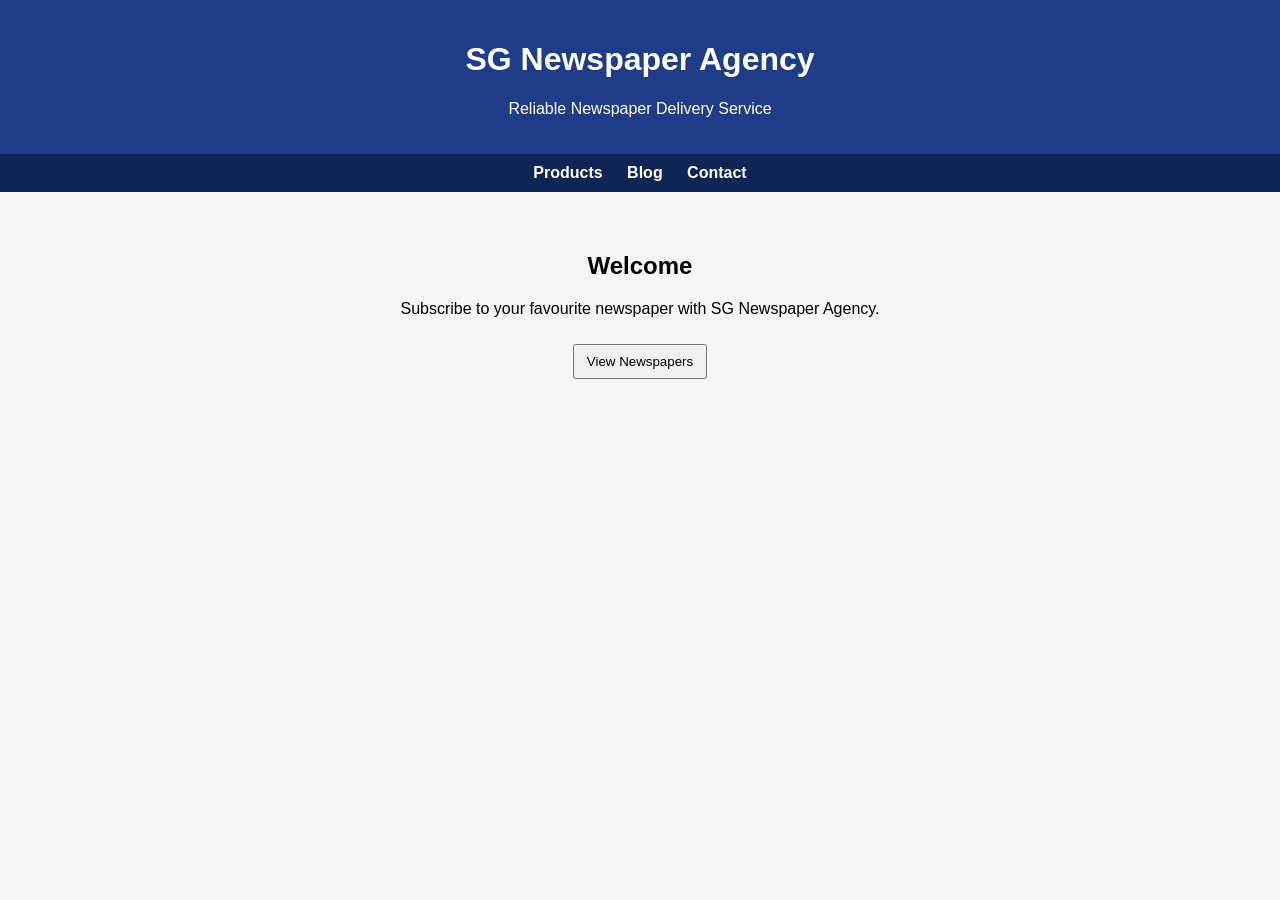
<file: index.html>
<!DOCTYPE html>
<html>

<head>
<!-- Google Tag Manager -->
<script>(function(w,d,s,l,i){w[l]=w[l]||[];w[l].push({'gtm.start':
new Date().getTime(),event:'gtm.js'});var f=d.getElementsByTagName(s)[0],
j=d.createElement(s),dl=l!='dataLayer'?'&l='+l:'';j.async=true;j.src=
'https://www.googletagmanager.com/gtm.js?id='+i+dl;f.parentNode.insertBefore(j,f);
})(window,document,'script','dataLayer','GTM-N6BFH247');</script>
<!-- End Google Tag Manager -->
<title>SG Newspaper Agency</title>

<link rel="stylesheet" href="style.css">

</head>

<body>
<!-- Google Tag Manager (noscript) -->
<noscript><iframe src="https://www.googletagmanager.com/ns.html?id=GTM-N6BFH247"
height="0" width="0" style="display:none;visibility:hidden"></iframe></noscript>
<!-- End Google Tag Manager (noscript) -->
<header>
<h1>SG Newspaper Agency</h1>
<p>Reliable Newspaper Delivery Service</p>
</header>

<nav>

<a href="products.html">Products</a>
<a href="blog.html">Blog</a>
<a href="contact.html">Contact</a>

</nav>

<section>

<h2>Welcome</h2>

<p>Subscribe to your favourite newspaper with SG Newspaper Agency.</p>

<a href="products.html">
<button>View Newspapers</button>
</a>

</section>

<script src="script.js"></script>

</body>

</html>
</file>
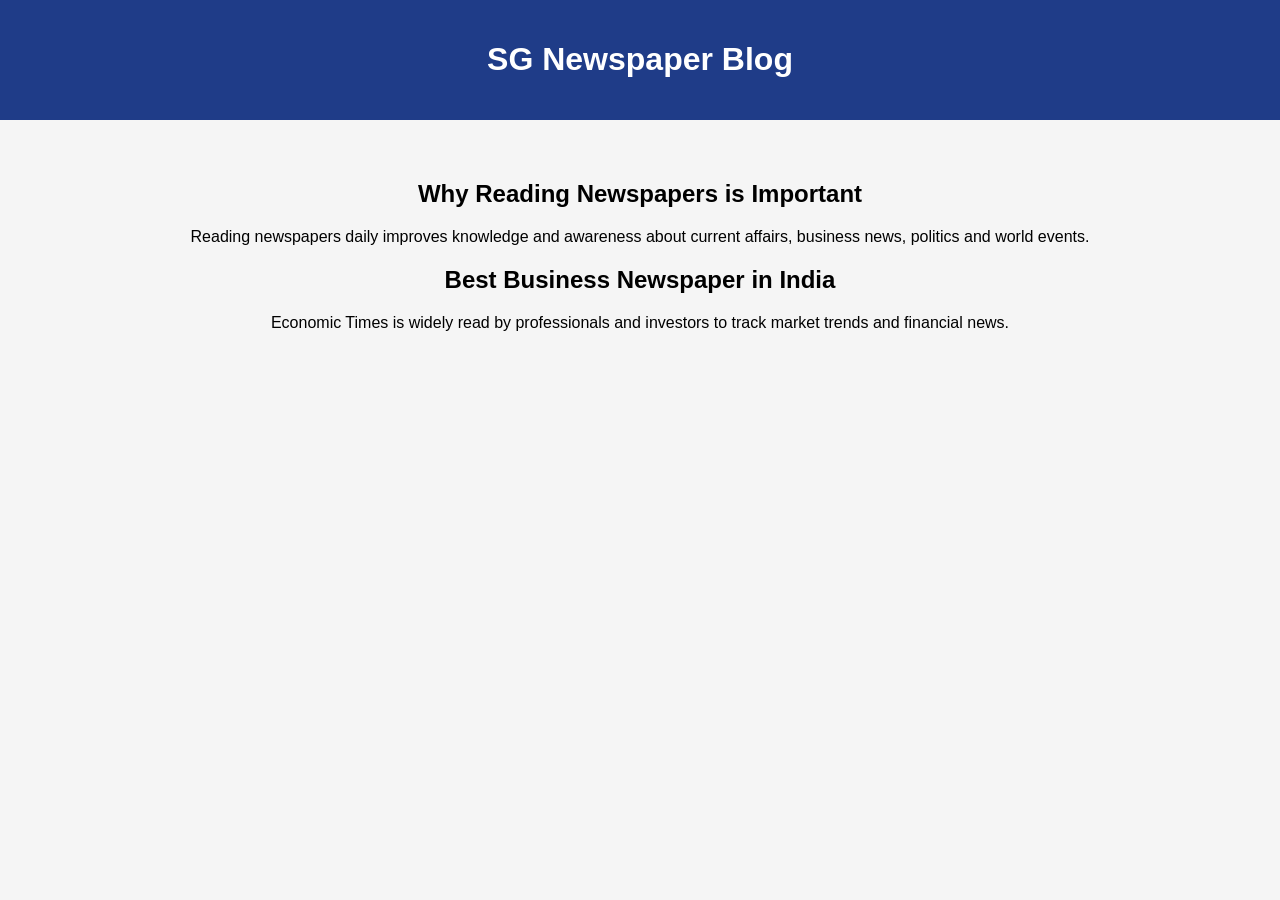
<file: blog.html>
<!DOCTYPE html>
<html>

<head>
<!-- Google Tag Manager -->
<script>(function(w,d,s,l,i){w[l]=w[l]||[];w[l].push({'gtm.start':
new Date().getTime(),event:'gtm.js'});var f=d.getElementsByTagName(s)[0],
j=d.createElement(s),dl=l!='dataLayer'?'&l='+l:'';j.async=true;j.src=
'https://www.googletagmanager.com/gtm.js?id='+i+dl;f.parentNode.insertBefore(j,f);
})(window,document,'script','dataLayer','GTM-N6BFH247');</script>
<!-- End Google Tag Manager -->
<title>Blog</title>

<link rel="stylesheet" href="style.css">

</head>

<body>
<!-- Google Tag Manager (noscript) -->
<noscript><iframe src="https://www.googletagmanager.com/ns.html?id=GTM-N6BFH247"
height="0" width="0" style="display:none;visibility:hidden"></iframe></noscript>
<!-- End Google Tag Manager (noscript) -->
<header>
<h1>SG Newspaper Blog</h1>
</header>

<section>

<h2>Why Reading Newspapers is Important</h2>

<p>Reading newspapers daily improves knowledge and awareness about current affairs, business news, politics and world events.</p>

<h2>Best Business Newspaper in India</h2>

<p>Economic Times is widely read by professionals and investors to track market trends and financial news.</p>

</section>

<script src="script.js"></script>

</body>

</html>
</file>
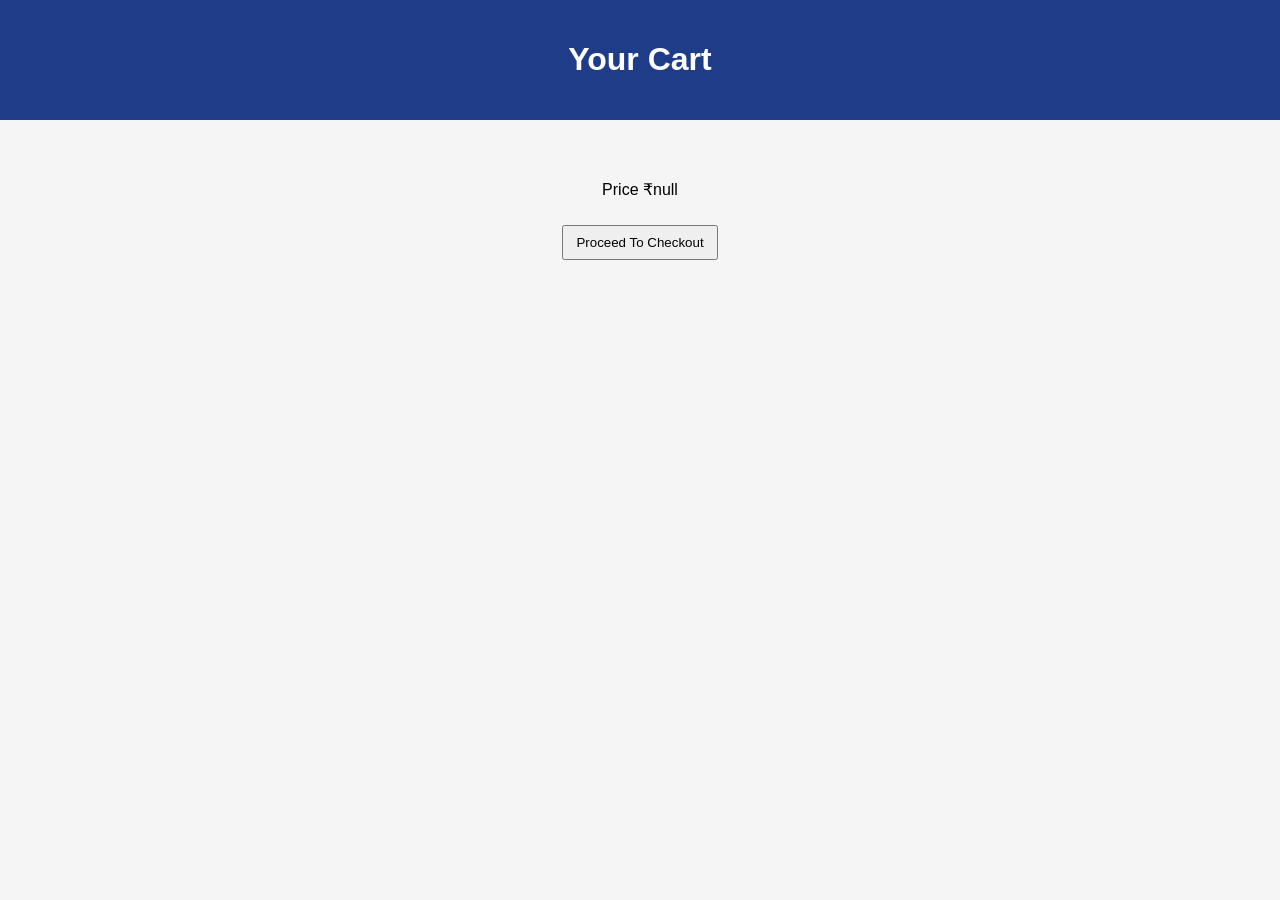
<file: cart.html>
<!DOCTYPE html>
<html>

<head>
<!-- Google Tag Manager -->
<script>(function(w,d,s,l,i){w[l]=w[l]||[];w[l].push({'gtm.start':
new Date().getTime(),event:'gtm.js'});var f=d.getElementsByTagName(s)[0],
j=d.createElement(s),dl=l!='dataLayer'?'&l='+l:'';j.async=true;j.src=
'https://www.googletagmanager.com/gtm.js?id='+i+dl;f.parentNode.insertBefore(j,f);
})(window,document,'script','dataLayer','GTM-N6BFH247');</script>
<!-- End Google Tag Manager -->
<title>Cart</title>

<link rel="stylesheet" href="style.css">

</head>

<body>
<!-- Google Tag Manager (noscript) -->
<noscript><iframe src="https://www.googletagmanager.com/ns.html?id=GTM-N6BFH247"
height="0" width="0" style="display:none;visibility:hidden"></iframe></noscript>
<!-- End Google Tag Manager (noscript) -->
<header>
<h1>Your Cart</h1>
</header>

<section>

<h2 id="cartProduct"></h2>

<p id="cartPrice"></p>

<a href="checkout.html">
<button onclick="beginCheckout()">Proceed To Checkout</button>
</a>

</section>

<script src="script.js"></script>

<script>

let name=localStorage.getItem("cartName");
let price=localStorage.getItem("cartPrice");

document.getElementById("cartProduct").innerText=name;
document.getElementById("cartPrice").innerText="Price ₹"+price;

window.dataLayer = window.dataLayer || [];

dataLayer.push({
event:"view_cart"
});

function beginCheckout(){

dataLayer.push({
event:"begin_checkout",
value:price
});

}

</script>

</body>

</html>
</file>
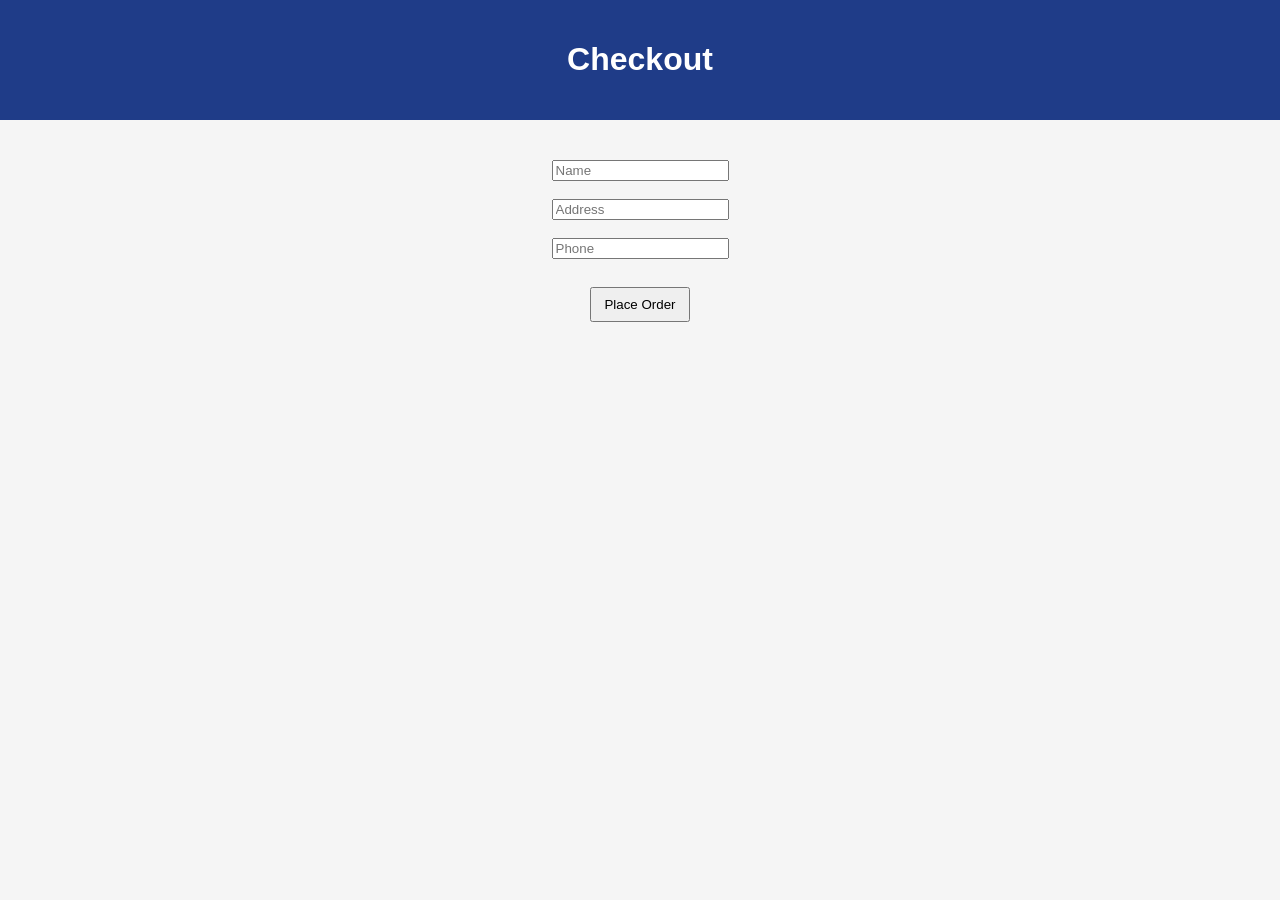
<file: checkout.html>
<!DOCTYPE html>
<html>

<head>
<!-- Google Tag Manager -->
<script>(function(w,d,s,l,i){w[l]=w[l]||[];w[l].push({'gtm.start':
new Date().getTime(),event:'gtm.js'});var f=d.getElementsByTagName(s)[0],
j=d.createElement(s),dl=l!='dataLayer'?'&l='+l:'';j.async=true;j.src=
'https://www.googletagmanager.com/gtm.js?id='+i+dl;f.parentNode.insertBefore(j,f);
})(window,document,'script','dataLayer','GTM-N6BFH247');</script>
<!-- End Google Tag Manager -->
<title>Checkout</title>

<link rel="stylesheet" href="style.css">

</head>

<body>
<!-- Google Tag Manager (noscript) -->
<noscript><iframe src="https://www.googletagmanager.com/ns.html?id=GTM-N6BFH247"
height="0" width="0" style="display:none;visibility:hidden"></iframe></noscript>
<!-- End Google Tag Manager (noscript) -->
<header>
<h1>Checkout</h1>
</header>

<section>

<form onsubmit="purchase(); return false;">

<input placeholder="Name" required>
<br><br>

<input placeholder="Address" required>
<br><br>

<input placeholder="Phone" required>

<br><br>

<button type="submit">Place Order</button>

</form>

</section>

<script src="script.js"></script>

<script>

function purchase(){

let price=localStorage.getItem("cartPrice");

window.dataLayer = window.dataLayer || [];

dataLayer.push({
event:"purchase",
transaction_value:price
});

window.location="thankyou.html";

}

</script>

</body>

</html>
</file>
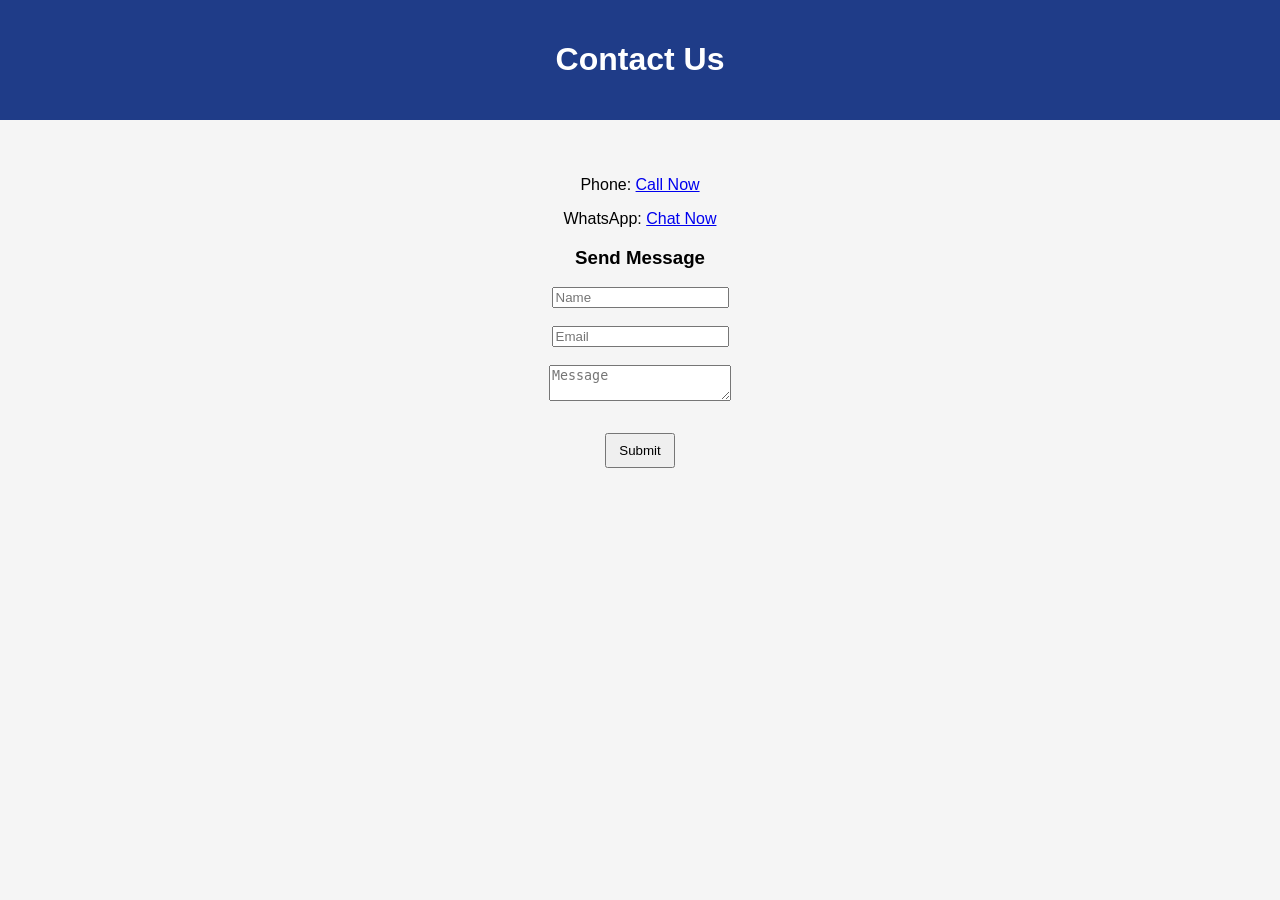
<file: contact.html>
<!DOCTYPE html>
<html>

<head>
<!-- Google Tag Manager -->
<script>(function(w,d,s,l,i){w[l]=w[l]||[];w[l].push({'gtm.start':
new Date().getTime(),event:'gtm.js'});var f=d.getElementsByTagName(s)[0],
j=d.createElement(s),dl=l!='dataLayer'?'&l='+l:'';j.async=true;j.src=
'https://www.googletagmanager.com/gtm.js?id='+i+dl;f.parentNode.insertBefore(j,f);
})(window,document,'script','dataLayer','GTM-N6BFH247');</script>
<!-- End Google Tag Manager -->
<title>Contact</title>

<link rel="stylesheet" href="style.css">

</head>

<body>
<!-- Google Tag Manager (noscript) -->
<noscript><iframe src="https://www.googletagmanager.com/ns.html?id=GTM-N6BFH247"
height="0" width="0" style="display:none;visibility:hidden"></iframe></noscript>
<!-- End Google Tag Manager (noscript) -->
<header>
<h1>Contact Us</h1>
</header>

<section>

<p>
Phone:
<a href="#" onclick="phoneClick()">Call Now</a>
</p>

<p>
WhatsApp:
<a href="#" onclick="whatsappClick()">Chat Now</a>
</p>

<h3>Send Message</h3>

<form onsubmit="contactSubmit(); return false;">

<input placeholder="Name" required>
<br><br>

<input placeholder="Email" required>
<br><br>

<textarea placeholder="Message"></textarea>

<br><br>

<button type="submit">Submit</button>

</form>

</section>

<script src="script.js"></script>

<script>

function contactSubmit(){

window.dataLayer = window.dataLayer || [];

dataLayer.push({
event:"contact_form_submit"
});

alert("Message sent");

}

</script>

</body>

</html>
</file>
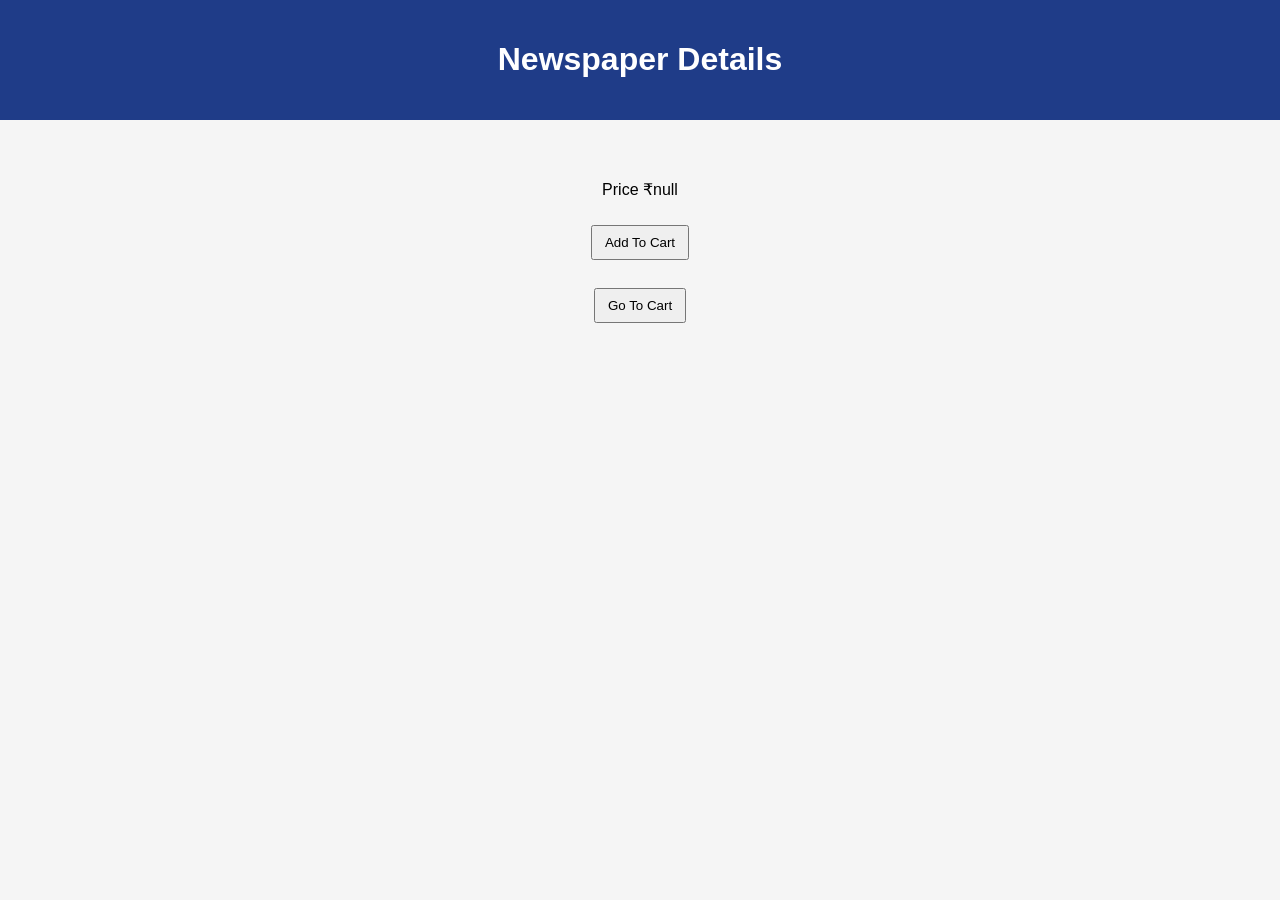
<file: product-detail.html>
<!DOCTYPE html>
<html>

<head>
<!-- Google Tag Manager -->
<script>(function(w,d,s,l,i){w[l]=w[l]||[];w[l].push({'gtm.start':
new Date().getTime(),event:'gtm.js'});var f=d.getElementsByTagName(s)[0],
j=d.createElement(s),dl=l!='dataLayer'?'&l='+l:'';j.async=true;j.src=
'https://www.googletagmanager.com/gtm.js?id='+i+dl;f.parentNode.insertBefore(j,f);
})(window,document,'script','dataLayer','GTM-N6BFH247');</script>
<!-- End Google Tag Manager -->
<title>Product Detail</title>

<link rel="stylesheet" href="style.css">

</head>

<body>
<!-- Google Tag Manager (noscript) -->
<noscript><iframe src="https://www.googletagmanager.com/ns.html?id=GTM-N6BFH247"
height="0" width="0" style="display:none;visibility:hidden"></iframe></noscript>
<!-- End Google Tag Manager (noscript) -->
<header>
<h1>Newspaper Details</h1>
</header>

<section>

<h2 id="productName"></h2>

<p id="productPrice"></p>

<button onclick="addToCart()">Add To Cart</button>

<br><br>

<a href="cart.html">
<button>Go To Cart</button>
</a>

</section>

<script src="script.js"></script>

<script>

let name=localStorage.getItem("productName");
let price=localStorage.getItem("productPrice");

document.getElementById("productName").innerText=name;
document.getElementById("productPrice").innerText="Price ₹"+price;

window.dataLayer = window.dataLayer || [];

dataLayer.push({
event:"view_item",
item_name:name,
price:price
});

</script>

</body>

</html>
</file>
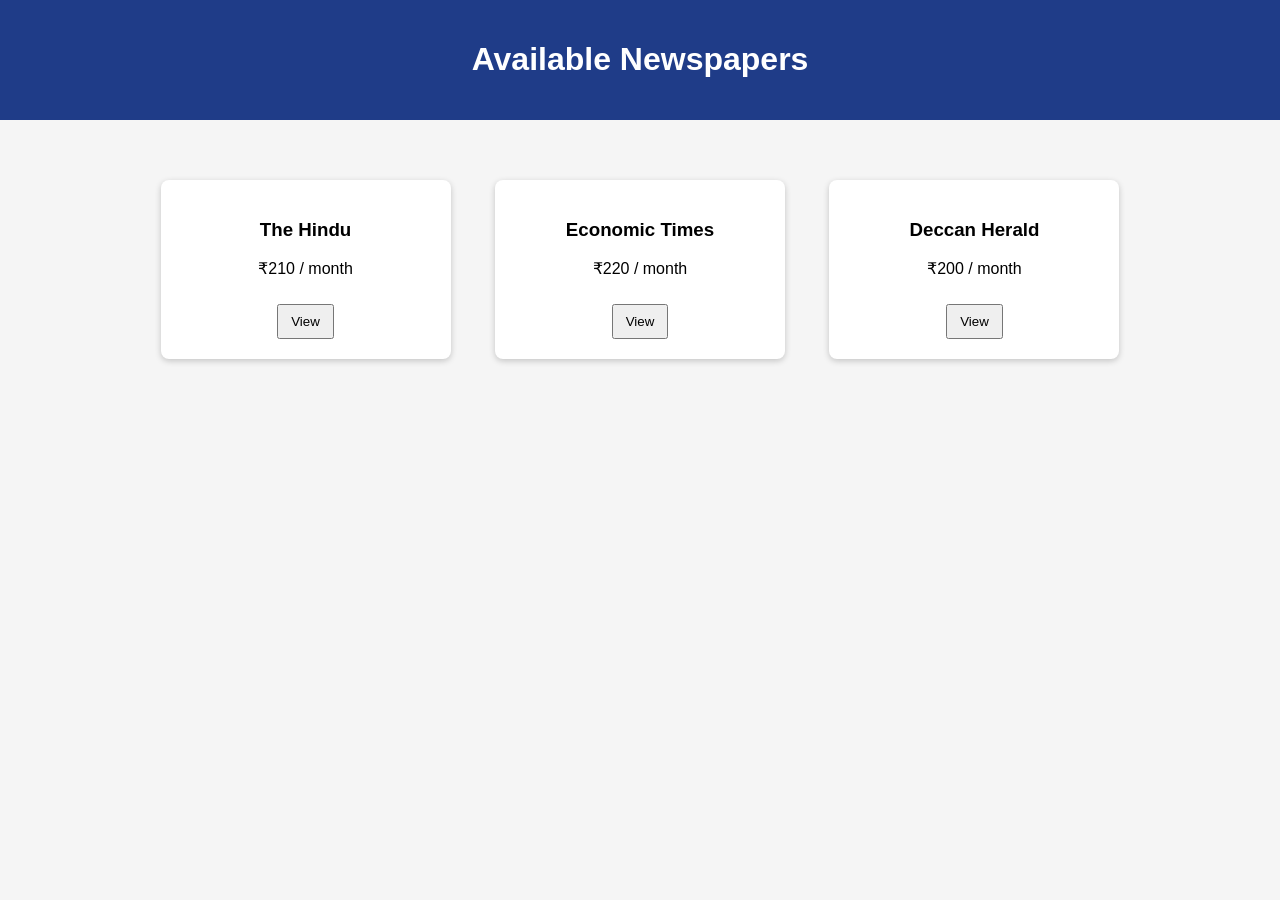
<file: products.html>
<!DOCTYPE html>
<html>

<head>
<!-- Google Tag Manager -->
<script>(function(w,d,s,l,i){w[l]=w[l]||[];w[l].push({'gtm.start':
new Date().getTime(),event:'gtm.js'});var f=d.getElementsByTagName(s)[0],
j=d.createElement(s),dl=l!='dataLayer'?'&l='+l:'';j.async=true;j.src=
'https://www.googletagmanager.com/gtm.js?id='+i+dl;f.parentNode.insertBefore(j,f);
})(window,document,'script','dataLayer','GTM-N6BFH247');</script>
<!-- End Google Tag Manager -->
<title>Newspapers</title>

<link rel="stylesheet" href="style.css">

</head>

<body>
<!-- Google Tag Manager (noscript) -->
<noscript><iframe src="https://www.googletagmanager.com/ns.html?id=GTM-N6BFH247"
height="0" width="0" style="display:none;visibility:hidden"></iframe></noscript>
<!-- End Google Tag Manager (noscript) -->
<header>
<h1>Available Newspapers</h1>
</header>

<section>

<div class="card">

<h3>The Hindu</h3>

<p>₹210 / month</p>

<button onclick="selectProduct('The Hindu',210)">
View
</button>

</div>

<div class="card">

<h3>Economic Times</h3>

<p>₹220 / month</p>

<button onclick="selectProduct('Economic Times',220)">
View
</button>

</div>

<div class="card">

<h3>Deccan Herald</h3>

<p>₹200 / month</p>

<button onclick="selectProduct('Deccan Herald',200)">
View
</button>

</div>

</section>

<script src="script.js"></script>

</body>

</html>
</file>
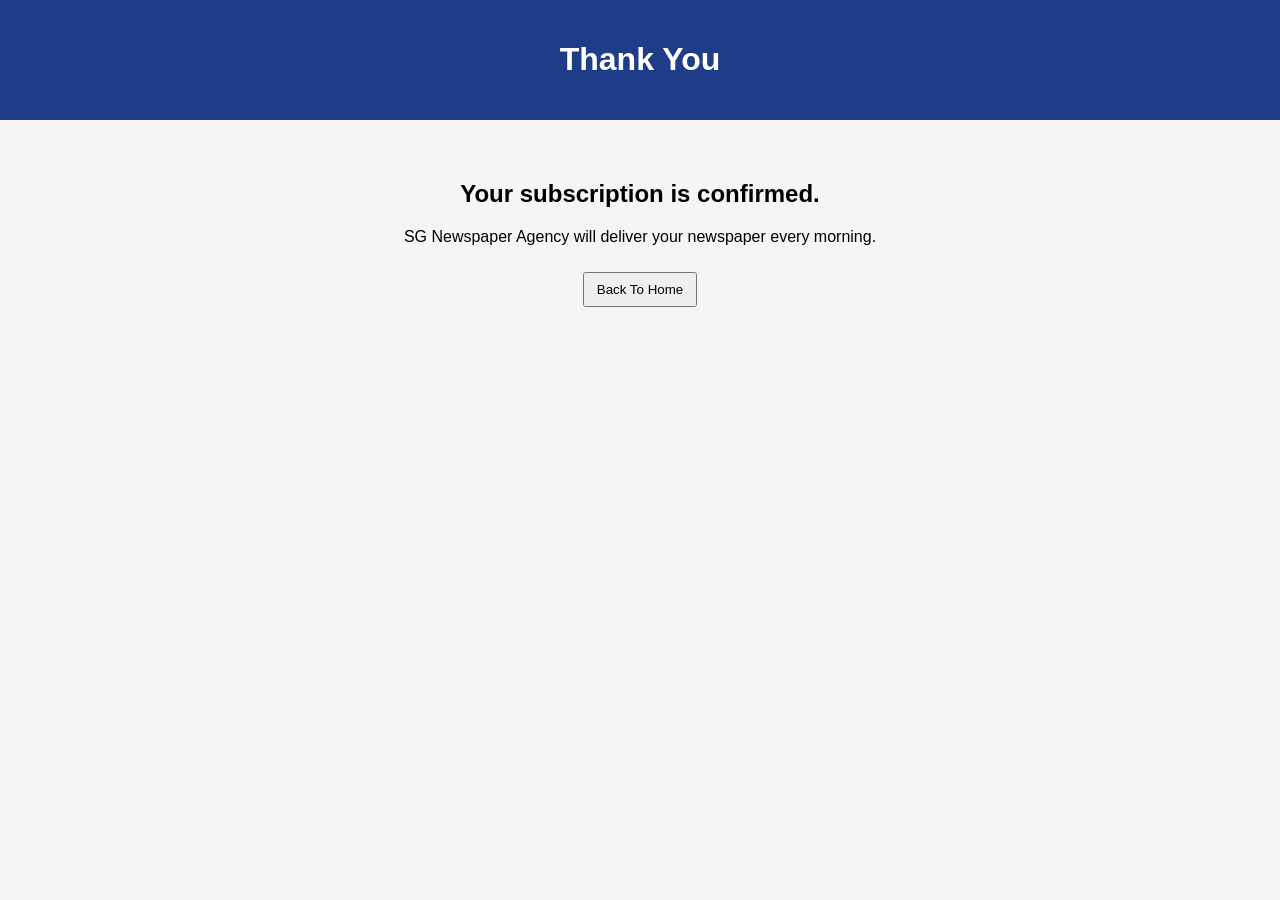
<file: thankyou.html>
<!DOCTYPE html>
<html>

<head>
<!-- Google Tag Manager -->
<script>(function(w,d,s,l,i){w[l]=w[l]||[];w[l].push({'gtm.start':
new Date().getTime(),event:'gtm.js'});var f=d.getElementsByTagName(s)[0],
j=d.createElement(s),dl=l!='dataLayer'?'&l='+l:'';j.async=true;j.src=
'https://www.googletagmanager.com/gtm.js?id='+i+dl;f.parentNode.insertBefore(j,f);
})(window,document,'script','dataLayer','GTM-N6BFH247');</script>
<!-- End Google Tag Manager -->
<title>Thank You</title>

<link rel="stylesheet" href="style.css">

</head>

<body>
<!-- Google Tag Manager (noscript) -->
<noscript><iframe src="https://www.googletagmanager.com/ns.html?id=GTM-N6BFH247"
height="0" width="0" style="display:none;visibility:hidden"></iframe></noscript>
<!-- End Google Tag Manager (noscript) -->
<header>
<h1>Thank You</h1>
</header>

<section>

<h2>Your subscription is confirmed.</h2>

<p>SG Newspaper Agency will deliver your newspaper every morning.</p>

<a href="index.html">
<button>Back To Home</button>
</a>

</section>

<script>

window.dataLayer = window.dataLayer || [];

dataLayer.push({
event:"purchase_complete"
});

</script>

</body>

</html>
</file>
<file: style.css>
body{
font-family:Arial;
margin:0;
background:#f5f5f5;
}

header{
background:#1f3c88;
color:white;
padding:20px;
text-align:center;
}

nav{
background:#0f2557;
padding:10px;
text-align:center;
}

nav a{
color:white;
margin:10px;
text-decoration:none;
font-weight:bold;
}

section{
padding:40px;
text-align:center;
}

.card{
background:white;
width:250px;
margin:20px;
padding:20px;
border-radius:8px;
box-shadow:0 2px 6px rgba(0,0,0,0.2);
display:inline-block;
}

button{
padding:8px 12px;
margin-top:10px;
cursor:pointer;
}
</file>
